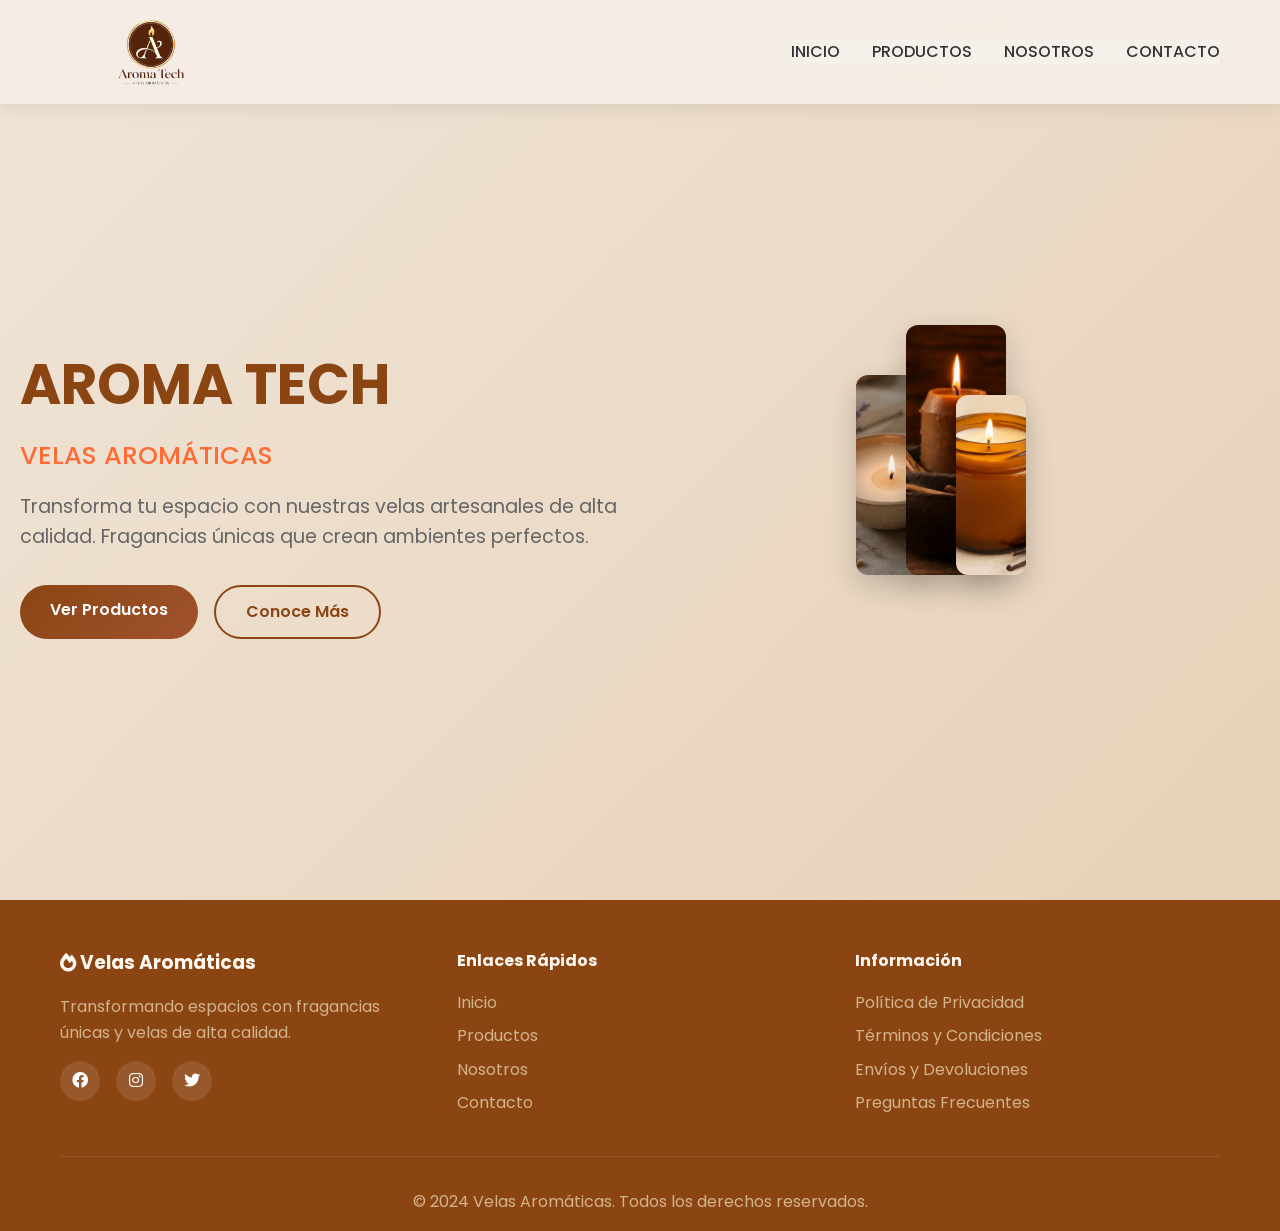
<file: index.html>
<!DOCTYPE html>
<html lang="es">
<head>
    <meta charset="UTF-8">
    <meta name="viewport" content="width=device-width, initial-scale=1.0">
    <title>Aroma Tech - Velas Aromáticas</title>
    <link rel="stylesheet" href="styles.css">
    <link href="https://fonts.googleapis.com/css2?family=Poppins:wght@300;400;500;600;700&display=swap" rel="stylesheet">
    <link rel="stylesheet" href="https://cdnjs.cloudflare.com/ajax/libs/font-awesome/6.0.0/css/all.min.css">
</head>
<body>
    <!-- Header -->
    <header class="header">
        <nav class="navbar">
            <div class="nav-container">
                <div class="logo">
                    <img src="imagenes/logo%20.png" alt="Aroma Tech - Velas Aromáticas">
                </div>
                <ul class="nav-menu">
                    <li><a href="index.html" class="nav-link">Inicio</a></li>
                    <li><a href="productos.html" class="nav-link">Productos</a></li>
                    <li><a href="nosotros.html" class="nav-link">Nosotros</a></li>
                    <li><a href="contacto.html" class="nav-link">Contacto</a></li>
                </ul>
                <div class="hamburger">
                    <span class="bar"></span>
                    <span class="bar"></span>
                    <span class="bar"></span>
                </div>
            </div>
        </nav>
    </header>

    <!-- Hero Section -->
    <section id="home" class="hero">
        <div class="hero-content">
            <h1>Aroma Tech</h1>
            <h2 class="hero-subtitle">Velas Aromáticas</h2>
            <p>Transforma tu espacio con nuestras velas artesanales de alta calidad. Fragancias únicas que crean ambientes perfectos.</p>
            <div class="hero-buttons">
                <a href="productos.html" class="btn btn-primary">Ver Productos</a>
                <a href="nosotros.html" class="btn btn-secondary">Conoce Más</a>
            </div>
        </div>
        <div class="hero-image">
            <div class="candle-showcase">
                <img class="candle candle-1" src="imagenes/WhatsApp%20Image%202026-10-13%20at%2014.30.27.jpeg" alt="Vela aromática artesanal encendida">
                <img class="candle candle-2" src="imagenes/WhatsApp%20Image%202026-10-13%20at%2014.30.28%20(1).jpeg" alt="Vela de lavanda en recipiente artesanal">
                <img class="candle candle-3" src="imagenes/WhatsApp%20Image%202026-10-13%20at%2014.30.28.jpeg" alt="Vela aromática en frasco ámbar">
            </div>
        </div>
    </section>

    <!-- Footer -->
    <footer class="footer">
        <div class="container">
            <div class="footer-content">
                <div class="footer-section">
                    <h3><i class="fas fa-fire"></i> Velas Aromáticas</h3>
                    <p>Transformando espacios con fragancias únicas y velas de alta calidad.</p>
                    <div class="social-links">
                        <a href="#"><i class="fab fa-facebook"></i></a>
                        <a href="#"><i class="fab fa-instagram"></i></a>
                        <a href="#"><i class="fab fa-twitter"></i></a>
                    </div>
                </div>
                <div class="footer-section">
                    <h4>Enlaces Rápidos</h4>
                    <ul>
                        <li><a href="index.html">Inicio</a></li>
                        <li><a href="productos.html">Productos</a></li>
                        <li><a href="nosotros.html">Nosotros</a></li>
                        <li><a href="contacto.html">Contacto</a></li>
                    </ul>
                </div>
                <div class="footer-section">
                    <h4>Información</h4>
                    <ul>
                        <li><a href="#">Política de Privacidad</a></li>
                        <li><a href="#">Términos y Condiciones</a></li>
                        <li><a href="#">Envíos y Devoluciones</a></li>
                        <li><a href="#">Preguntas Frecuentes</a></li>
                    </ul>
                </div>
            </div>
            <div class="footer-bottom">
                <p>&copy; 2024 Velas Aromáticas. Todos los derechos reservados.</p>
            </div>
        </div>
    </footer>

</body>
</html>
</file>
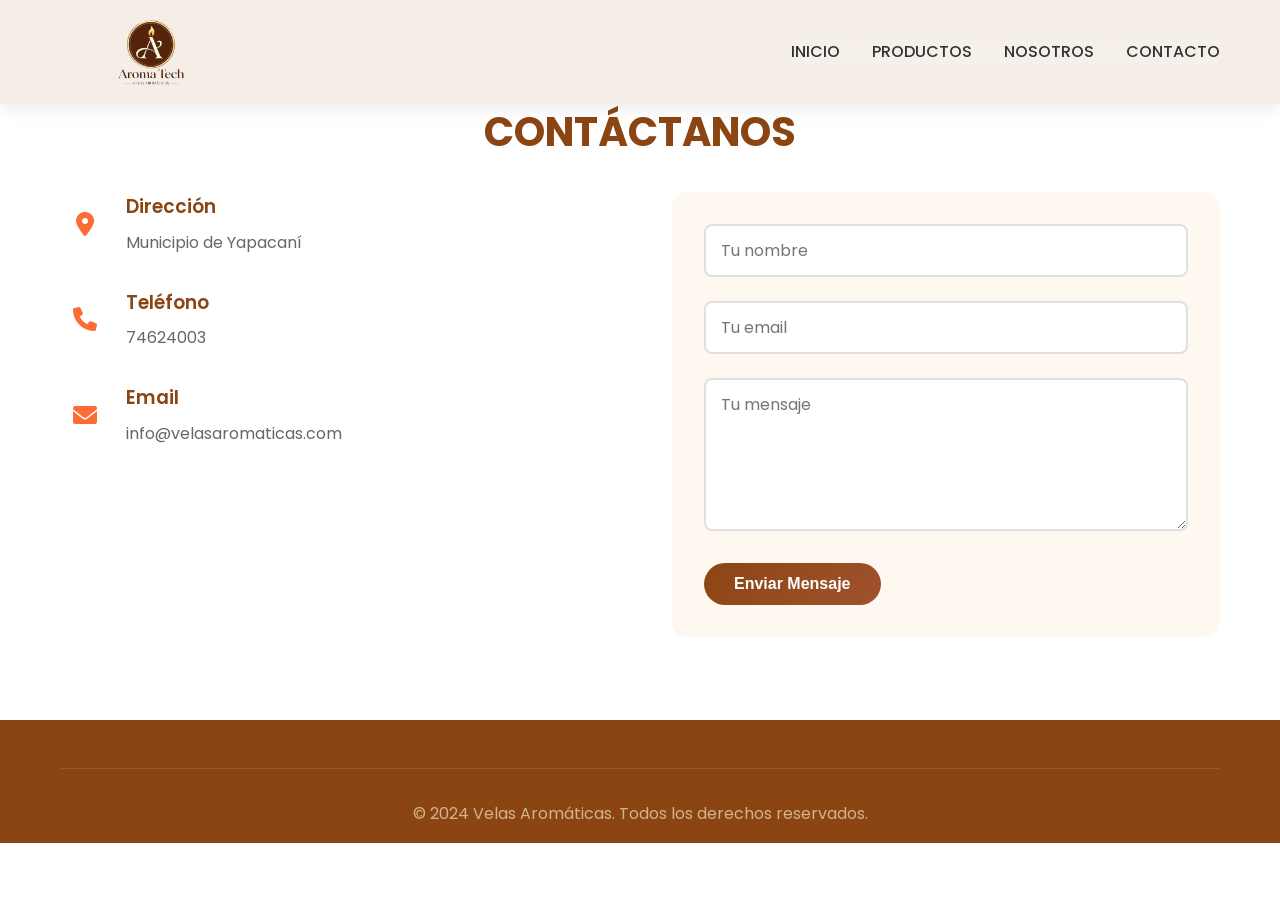
<file: contacto.html>
<!DOCTYPE html>
<html lang="es">
<head>
    <meta charset="UTF-8">
    <meta name="viewport" content="width=device-width, initial-scale=1.0">
    <title>Contacto - Aroma Tech</title>
    <link rel="stylesheet" href="styles.css">
    <link href="https://fonts.googleapis.com/css2?family=Poppins:wght@300;400;500;600;700&display=swap" rel="stylesheet">
    <link rel="stylesheet" href="https://cdnjs.cloudflare.com/ajax/libs/font-awesome/6.0.0/css/all.min.css">
</head>
<body>
    <header class="header"><nav class="navbar"><div class="nav-container">
        <div class="logo"><img src="imagenes/logo%20.png" alt="Aroma Tech - Velas Aromáticas"></div>
        <ul class="nav-menu"><li><a href="index.html" class="nav-link">Inicio</a></li><li><a href="productos.html" class="nav-link">Productos</a></li><li><a href="nosotros.html" class="nav-link">Nosotros</a></li><li><a href="contacto.html" class="nav-link">Contacto</a></li></ul>
        <div class="hamburger"><span class="bar"></span><span class="bar"></span><span class="bar"></span></div>
    </div></nav></header>

    <main class="contact-section page-content"><div class="container"><h1 class="section-title">Contáctanos</h1><div class="contact-content">
        <div class="contact-info"><div class="contact-item"><i class="fas fa-map-marker-alt"></i><div><h3>Dirección</h3><p>Municipio de Yapacaní</p></div></div><div class="contact-item"><i class="fas fa-phone"></i><div><h3>Teléfono</h3><p>74624003</p></div></div><div class="contact-item"><i class="fas fa-envelope"></i><div><h3>Email</h3><p>info@velasaromaticas.com</p></div></div></div>
        <form class="contact-form"><div class="form-group"><input type="text" name="name" placeholder="Tu nombre" required></div><div class="form-group"><input type="email" name="email" placeholder="Tu email" required></div><div class="form-group"><textarea name="message" placeholder="Tu mensaje" rows="5" required></textarea></div><button type="submit" class="btn btn-primary">Enviar Mensaje</button></form>
    </div></div></main>

    <footer class="footer"><div class="container"><div class="footer-bottom"><p>&copy; 2024 Velas Aromáticas. Todos los derechos reservados.</p></div></div></footer>
    <script>document.querySelector('.hamburger').addEventListener('click', () => { document.querySelector('.nav-menu').classList.toggle('active'); }); document.querySelector('.contact-form').addEventListener('submit', event => { event.preventDefault(); alert('¡Mensaje enviado! Te contactaremos pronto.'); event.target.reset(); });</script>
</body>
</html>
</file>
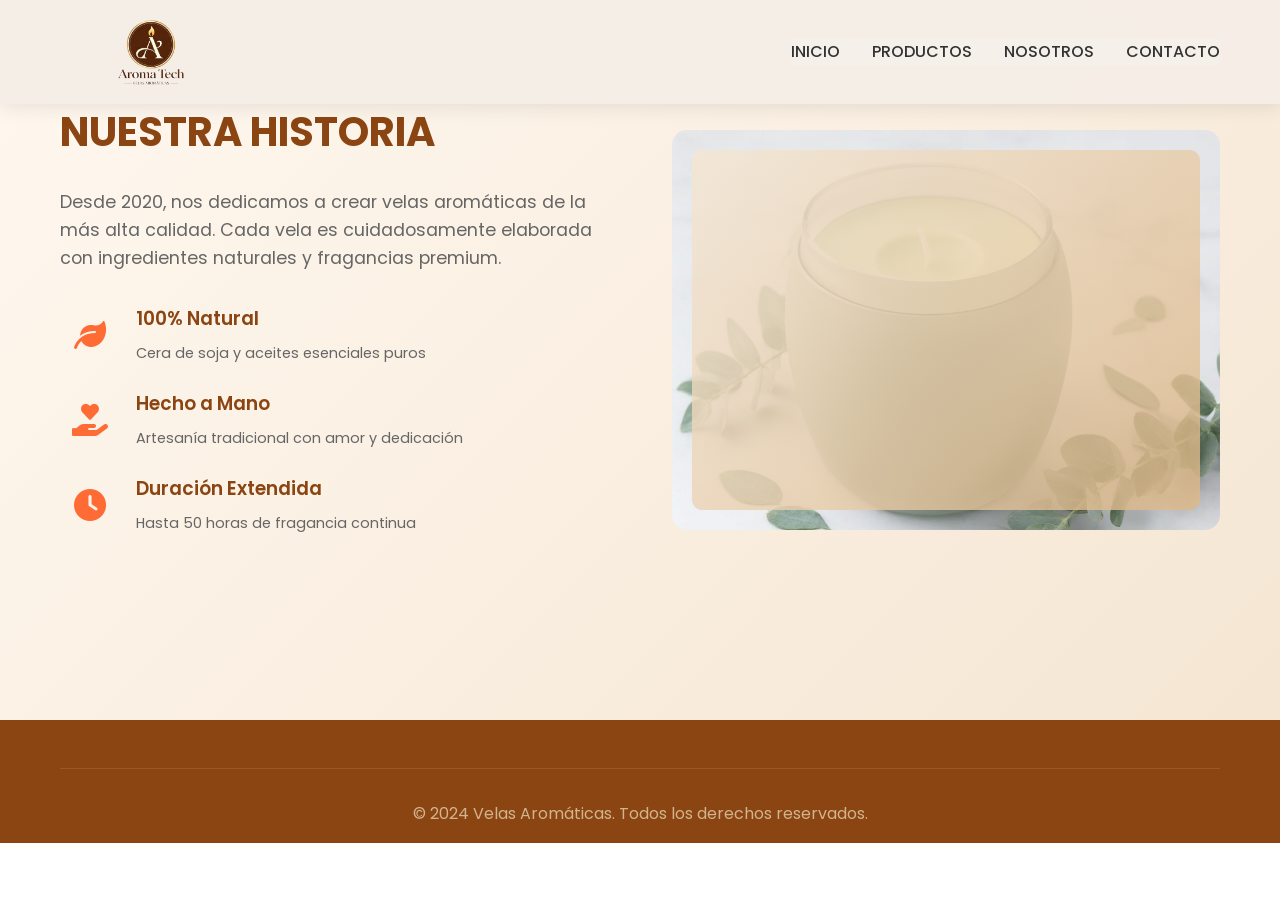
<file: nosotros.html>
<!DOCTYPE html>
<html lang="es">
<head>
    <meta charset="UTF-8">
    <meta name="viewport" content="width=device-width, initial-scale=1.0">
    <title>Nosotros - Aroma Tech</title>
    <link rel="stylesheet" href="styles.css">
    <link href="https://fonts.googleapis.com/css2?family=Poppins:wght@300;400;500;600;700&display=swap" rel="stylesheet">
    <link rel="stylesheet" href="https://cdnjs.cloudflare.com/ajax/libs/font-awesome/6.0.0/css/all.min.css">
</head>
<body>
    <header class="header"><nav class="navbar"><div class="nav-container">
        <div class="logo"><img src="imagenes/logo%20.png" alt="Aroma Tech - Velas Aromáticas"></div>
        <ul class="nav-menu">
            <li><a href="index.html" class="nav-link">Inicio</a></li><li><a href="productos.html" class="nav-link">Productos</a></li><li><a href="nosotros.html" class="nav-link">Nosotros</a></li><li><a href="contacto.html" class="nav-link">Contacto</a></li>
        </ul>
        <div class="hamburger"><span class="bar"></span><span class="bar"></span><span class="bar"></span></div>
    </div></nav></header>

    <main class="about-section page-content"><div class="container"><div class="about-content">
        <div class="about-text"><h1>Nuestra Historia</h1><p>Desde 2020, nos dedicamos a crear velas aromáticas de la más alta calidad. Cada vela es cuidadosamente elaborada con ingredientes naturales y fragancias premium.</p>
            <div class="features"><div class="feature"><i class="fas fa-leaf"></i><div><h3>100% Natural</h3><p>Cera de soja y aceites esenciales puros</p></div></div><div class="feature"><i class="fas fa-hand-holding-heart"></i><div><h3>Hecho a Mano</h3><p>Artesanía tradicional con amor y dedicación</p></div></div><div class="feature"><i class="fas fa-clock"></i><div><h3>Duración Extendida</h3><p>Hasta 50 horas de fragancia continua</p></div></div></div>
        </div><div class="about-image"><div class="workshop-image"><img src="imagenes/WhatsApp%20Image%202026-10-13%20at%2014.30.30.jpeg" alt="Vela artesanal amarilla con aroma cálido"></div></div>
    </div></div></main>

    <footer class="footer"><div class="container"><div class="footer-bottom"><p>&copy; 2024 Velas Aromáticas. Todos los derechos reservados.</p></div></div></footer>
    <script>document.querySelector('.hamburger').addEventListener('click', () => { document.querySelector('.nav-menu').classList.toggle('active'); });</script>
</body>
</html>
</file>
<file: styles.css>
/* Reset and Base Styles */
* {
    margin: 0;
    padding: 0;
    box-sizing: border-box;
}

body {
    font-family: 'Poppins', sans-serif;
    line-height: 1.6;
    color: #333;
    overflow-x: hidden;
}

.container {
    max-width: 1200px;
    margin: 0 auto;
    padding: 0 20px;
}

.page-content {
    padding-top: 150px;
    min-height: calc(100vh - 180px);
}

/* Header Styles */
.header {
    position: fixed;
    top: 0;
    width: 100%;
    background: rgba(255, 255, 255, 0.95);
    backdrop-filter: blur(10px);
    z-index: 1000;
    box-shadow: 0 2px 20px rgba(0, 0, 0, 0.1);
}

.navbar {
    padding: 1rem 0;
}

.nav-container {
    max-width: 1200px;
    margin: 0 auto;
    padding: 0 20px;
    display: flex;
    justify-content: space-between;
    align-items: center;
}

.logo h2 {
    color: #8B4513;
    font-weight: 700;
    font-size: 1.5rem;
}

.logo img {
    width: 180px;
    height: 72px;
    object-fit: contain;
    display: block;
}

.logo i {
    color: #FF6B35;
    margin-right: 0.5rem;
}

.nav-menu {
    display: flex;
    list-style: none;
    gap: 2rem;
}

.nav-link {
    text-decoration: none;
    color: #333;
    font-weight: 500;
    text-transform: uppercase;
    transition: color 0.3s ease;
    position: relative;
}

.nav-link:hover {
    color: #8B4513;
}

.nav-link::after {
    content: '';
    position: absolute;
    width: 0;
    height: 2px;
    bottom: -5px;
    left: 0;
    background-color: #8B4513;
    transition: width 0.3s ease;
}

.nav-link:hover::after {
    width: 100%;
}

.cart-link {
    position: relative;
}

.cart-count {
    position: absolute;
    top: -8px;
    right: -8px;
    background: #FF6B35;
    color: white;
    border-radius: 50%;
    width: 20px;
    height: 20px;
    font-size: 0.8rem;
    display: flex;
    align-items: center;
    justify-content: center;
}

.hamburger {
    display: none;
    flex-direction: column;
    cursor: pointer;
}

.bar {
    width: 25px;
    height: 3px;
    background: #333;
    margin: 3px 0;
    transition: 0.3s;
}

/* Hero Section */
.hero {
    min-height: 100vh;
    display: flex;
    align-items: center;
    background: linear-gradient(135deg, #FFF8F0 0%, #F5E6D3 100%);
    padding: 100px 20px 50px;
}

.hero-content {
    flex: 1;
    max-width: 600px;
    margin-right: 2rem;
    transform: translateY(20px);
}

.hero h1 {
    font-size: 3.5rem;
    font-weight: 700;
    color: #8B4513;
    margin-bottom: 1rem;
    line-height: 1.2;
    text-transform: uppercase;
}

.hero-subtitle {
    font-size: 1.6rem;
    font-weight: 500;
    color: #FF6B35;
    margin-bottom: 1rem;
    text-transform: uppercase;
}

.hero p {
    font-size: 1.2rem;
    color: #666;
    margin-bottom: 2rem;
    line-height: 1.6;
}

.hero-buttons {
    display: flex;
    gap: 1rem;
    flex-wrap: wrap;
}

.btn {
    padding: 12px 30px;
    border: none;
    border-radius: 50px;
    font-weight: 600;
    text-decoration: none;
    display: inline-block;
    transition: all 0.3s ease;
    cursor: pointer;
    font-size: 1rem;
}

.btn-primary {
    background: linear-gradient(135deg, #8B4513 0%, #A0522D 100%);
    color: white;
}

.btn-primary:hover {
    transform: translateY(-2px);
    box-shadow: 0 10px 25px rgba(139, 69, 19, 0.3);
}

.btn-secondary {
    background: transparent;
    color: #8B4513;
    border: 2px solid #8B4513;
}

.btn-secondary:hover {
    background: #8B4513;
    color: white;
    transform: translateY(-2px);
}

.hero-image {
    flex: 1;
    display: flex;
    justify-content: center;
    align-items: center;
}

.candle-showcase {
    position: relative;
    width: 300px;
    height: 400px;
}

.candle {
    position: absolute;
    object-fit: cover;
    border-radius: 12px;
    box-shadow: 0 10px 30px rgba(0, 0, 0, 0.2);
    animation: float 3s ease-in-out infinite;
}

.candle-1 {
    width: 80px;
    height: 200px;
    left: 50px;
    top: 100px;
    animation-delay: 0s;
}

.candle-2 {
    width: 100px;
    height: 250px;
    left: 100px;
    top: 50px;
    animation-delay: 1s;
}

.candle-3 {
    width: 70px;
    height: 180px;
    left: 150px;
    top: 120px;
    animation-delay: 2s;
}

@keyframes float {
    0%, 100% { transform: translateY(0px); }
    50% { transform: translateY(-20px); }
}

/* Products Section */
.products-section {
    background: #fff;
}

.section-title {
    text-align: center;
    font-size: 2.5rem;
    color: #8B4513;
    margin-bottom: 3rem;
    font-weight: 700;
    text-transform: uppercase;
    transform: translateY(20px);
}

.products-filter {
    display: flex;
    justify-content: center;
    gap: 1rem;
    margin-bottom: 3rem;
    flex-wrap: wrap;
}

.filter-btn {
    padding: 10px 25px;
    border: 2px solid #8B4513;
    background: transparent;
    color: #8B4513;
    border-radius: 25px;
    cursor: pointer;
    transition: all 0.3s ease;
    font-weight: 500;
}

.filter-btn.active,
.filter-btn:hover {
    background: #8B4513;
    color: white;
}

.products-grid {
    display: grid;
    grid-template-columns: repeat(auto-fit, minmax(280px, 1fr));
    gap: 2rem;
    margin-top: 2rem;
}

.product-card {
    background: white;
    border-radius: 15px;
    overflow: hidden;
    box-shadow: 0 10px 30px rgba(0, 0, 0, 0.1);
    transition: all 0.3s ease;
    cursor: pointer;
}

.product-card:hover {
    transform: translateY(-10px);
    box-shadow: 0 20px 40px rgba(0, 0, 0, 0.15);
}

.product-image {
    height: 250px;
    background: linear-gradient(135deg, #F5E6D3 0%, #DEB887 100%);
    position: relative;
    overflow: hidden;
}

.product-image img,
.product-detail-image img,
.cart-item-image img {
    width: 100%;
    height: 100%;
    object-fit: cover;
    display: block;
}

.product-image::before {
    content: '';
    position: absolute;
    top: 50%;
    left: 50%;
    transform: translate(-50%, -50%);
    width: 100px;
    height: 200px;
    background: linear-gradient(135deg, #FFE4B5 0%, #DEB887 100%);
    border-radius: 50px 50px 10px 10px;
    box-shadow: inset 0 5px 15px rgba(0, 0, 0, 0.2);
    display: none;
}

/* Slightly darker page surfaces */
.header {
    background: rgba(245, 238, 230, 0.95);
}

.hero,
.about-section {
    background: linear-gradient(135deg, #F0E5D8 0%, #E7D1B7 100%);
}

.products-section,
.contact-section,
.product-card,
.modal-content,
.nav-menu {
    background: #F5F0EA;
}

.contact-form {
    background: #EADBCB;
}

.product-image,
.product-detail-image,
.workshop-image {
    background: linear-gradient(135deg, #E8D6C0 0%, #CBAA82 100%);
}

.product-info {
    padding: 1.5rem;
}

.product-category {
    color: #FF6B35;
    font-size: 0.9rem;
    font-weight: 500;
    text-transform: uppercase;
    letter-spacing: 1px;
}

.product-name {
    font-size: 1.3rem;
    font-weight: 600;
    color: #333;
    margin: 0.5rem 0;
}

.product-description {
    color: #666;
    font-size: 0.9rem;
    margin-bottom: 1rem;
    line-height: 1.5;
}

.product-price {
    font-size: 1.5rem;
    font-weight: 700;
    color: #8B4513;
    margin-bottom: 1rem;
}

.add-to-cart {
    width: 100%;
    padding: 12px;
    background: linear-gradient(135deg, #8B4513 0%, #A0522D 100%);
    color: white;
    border: none;
    border-radius: 8px;
    font-weight: 600;
    cursor: pointer;
    transition: all 0.3s ease;
}

.add-to-cart:hover {
    transform: translateY(-2px);
    box-shadow: 0 5px 15px rgba(139, 69, 19, 0.3);
}

/* About Section */
.about-section {
    padding: 80px 0;
    background: linear-gradient(135deg, #FFF8F0 0%, #F5E6D3 100%);
}

.about-content {
    display: grid;
    grid-template-columns: 1fr 1fr;
    gap: 4rem;
    align-items: start;
}

.about-text {
    transform: translateY(20px);
}

.about-text h1 {
    font-size: 2.5rem;
    color: #8B4513;
    margin-bottom: 1.5rem;
    font-weight: 700;
    text-transform: uppercase;
}

.about-image {
    transform: translateY(50px);
}

.about-text p {
    font-size: 1.1rem;
    color: #666;
    margin-bottom: 2rem;
    line-height: 1.6;
}

.features {
    display: grid;
    gap: 1.5rem;
}

.feature {
    display: flex;
    align-items: center;
    gap: 1rem;
}

.feature i {
    font-size: 2rem;
    color: #FF6B35;
    width: 60px;
    text-align: center;
}

.feature h3 {
    color: #8B4513;
    font-weight: 600;
    margin-bottom: 0.5rem;
}

.feature p {
    color: #666;
    font-size: 0.9rem;
    margin: 0;
}

.workshop-image {
    height: 400px;
    background: linear-gradient(135deg, #DEB887 0%, #D2B48C 100%);
    border-radius: 15px;
    position: relative;
    overflow: hidden;
}

.workshop-image img {
    width: 100%;
    height: 100%;
    object-fit: cover;
    display: block;
}

.workshop-image::before {
    content: '';
    position: absolute;
    top: 20px;
    left: 20px;
    right: 20px;
    bottom: 20px;
    background: linear-gradient(135deg, #F5E6D3 0%, #DEB887 100%);
    border-radius: 10px;
    opacity: 0.8;
}

/* Contact Section */
.contact-section {
    padding: 80px 0;
    background: white;
}

.contact-content {
    display: grid;
    grid-template-columns: 1fr 1fr;
    gap: 4rem;
    margin-top: 3rem;
}

.contact-item {
    display: flex;
    align-items: center;
    gap: 1rem;
    margin-bottom: 2rem;
}

.contact-item i {
    font-size: 1.5rem;
    color: #FF6B35;
    width: 50px;
    text-align: center;
}

.contact-item h3 {
    color: #8B4513;
    font-weight: 600;
    margin-bottom: 0.5rem;
}

.contact-item p {
    color: #666;
    margin: 0;
}

.contact-form {
    background: #FFF8F0;
    padding: 2rem;
    border-radius: 15px;
}

.form-group {
    margin-bottom: 1.5rem;
}

.form-group input,
.form-group textarea {
    width: 100%;
    padding: 12px 15px;
    border: 2px solid #E0E0E0;
    border-radius: 8px;
    font-size: 1rem;
    transition: border-color 0.3s ease;
    font-family: inherit;
}

.form-group input:focus,
.form-group textarea:focus {
    outline: none;
    border-color: #8B4513;
}

.form-group textarea {
    resize: vertical;
    min-height: 120px;
}

/* Footer */
.footer {
    background: #8B4513;
    color: white;
    padding: 3rem 0 1rem;
}

.footer-content {
    display: grid;
    grid-template-columns: repeat(auto-fit, minmax(250px, 1fr));
    gap: 2rem;
    margin-bottom: 2rem;
}

.footer-section h3,
.footer-section h4 {
    margin-bottom: 1rem;
    color: #FFF8F0;
}

.footer-section p {
    color: #D2B48C;
    line-height: 1.6;
    margin-bottom: 1rem;
}

.footer-section ul {
    list-style: none;
}

.footer-section ul li {
    margin-bottom: 0.5rem;
}

.footer-section ul li a {
    color: #D2B48C;
    text-decoration: none;
    transition: color 0.3s ease;
}

.footer-section ul li a:hover {
    color: #FFF8F0;
}

.social-links {
    display: flex;
    gap: 1rem;
}

.social-links a {
    display: inline-block;
    width: 40px;
    height: 40px;
    background: rgba(255, 255, 255, 0.1);
    border-radius: 50%;
    text-align: center;
    line-height: 40px;
    color: white;
    transition: all 0.3s ease;
}

.social-links a:hover {
    background: #FF6B35;
    transform: translateY(-2px);
}

.footer-bottom {
    text-align: center;
    padding-top: 2rem;
    border-top: 1px solid rgba(255, 255, 255, 0.1);
    color: #D2B48C;
}

/* Modal Styles */
.modal {
    display: none;
    position: fixed;
    z-index: 2000;
    left: 0;
    top: 0;
    width: 100%;
    height: 100%;
    background-color: rgba(0, 0, 0, 0.5);
    backdrop-filter: blur(5px);
}

.modal-content {
    background-color: white;
    margin: 5% auto;
    padding: 0;
    border-radius: 15px;
    width: 90%;
    max-width: 600px;
    max-height: 80vh;
    overflow-y: auto;
    box-shadow: 0 20px 60px rgba(0, 0, 0, 0.3);
}

.modal-header {
    padding: 1.5rem;
    border-bottom: 1px solid #E0E0E0;
    display: flex;
    justify-content: space-between;
    align-items: center;
}

.modal-header h2 {
    color: #8B4513;
    margin: 0;
}

.close {
    color: #aaa;
    font-size: 28px;
    font-weight: bold;
    cursor: pointer;
    transition: color 0.3s ease;
}

.close:hover {
    color: #8B4513;
}

.modal-body {
    padding: 1.5rem;
}

.modal-footer {
    padding: 1.5rem;
    border-top: 1px solid #E0E0E0;
    display: flex;
    gap: 1rem;
    justify-content: flex-end;
}

.cart-item {
    display: flex;
    align-items: center;
    gap: 1rem;
    padding: 1rem 0;
    border-bottom: 1px solid #E0E0E0;
}

.cart-item:last-child {
    border-bottom: none;
}

.cart-item-image {
    width: 60px;
    height: 60px;
    background: linear-gradient(135deg, #F5E6D3 0%, #DEB887 100%);
    border-radius: 8px;
    position: relative;
}

.cart-item-image img {
    border-radius: 8px;
}

.cart-item-image::before {
    content: '';
    position: absolute;
    top: 50%;
    left: 50%;
    transform: translate(-50%, -50%);
    width: 20px;
    height: 40px;
    background: linear-gradient(135deg, #FFE4B5 0%, #DEB887 100%);
    border-radius: 10px 10px 2px 2px;
}

.cart-item-info {
    flex: 1;
}

.cart-item-name {
    font-weight: 600;
    color: #333;
    margin-bottom: 0.25rem;
}

.cart-item-price {
    color: #8B4513;
    font-weight: 600;
}

.cart-item-controls {
    display: flex;
    align-items: center;
    gap: 0.5rem;
}

.quantity-btn {
    width: 30px;
    height: 30px;
    border: 1px solid #E0E0E0;
    background: white;
    border-radius: 4px;
    cursor: pointer;
    display: flex;
    align-items: center;
    justify-content: center;
    transition: all 0.3s ease;
}

.quantity-btn:hover {
    background: #8B4513;
    color: white;
}

.quantity {
    min-width: 40px;
    text-align: center;
    font-weight: 600;
}

.remove-item {
    background: #FF6B35;
    color: white;
    border: none;
    padding: 5px 10px;
    border-radius: 4px;
    cursor: pointer;
    font-size: 0.8rem;
    transition: all 0.3s ease;
}

.remove-item:hover {
    background: #E55A2B;
}

.cart-total {
    text-align: right;
    margin-top: 1rem;
    padding-top: 1rem;
    border-top: 2px solid #8B4513;
}

.cart-total h3 {
    color: #8B4513;
    font-size: 1.5rem;
}

.empty-cart {
    text-align: center;
    padding: 2rem;
    color: #666;
}

.empty-cart i {
    font-size: 3rem;
    color: #E0E0E0;
    margin-bottom: 1rem;
}

/* Product Detail Modal */
.product-modal-content {
    max-width: 800px;
}

.product-detail {
    display: grid;
    grid-template-columns: 1fr 1fr;
    gap: 2rem;
    padding: 2rem;
}

.product-detail-image {
    height: 400px;
    background: linear-gradient(135deg, #F5E6D3 0%, #DEB887 100%);
    border-radius: 15px;
    position: relative;
    overflow: hidden;
}

.product-detail-image::before {
    content: '';
    position: absolute;
    top: 50%;
    left: 50%;
    transform: translate(-50%, -50%);
    width: 120px;
    height: 300px;
    background: linear-gradient(135deg, #FFE4B5 0%, #DEB887 100%);
    border-radius: 60px 60px 15px 15px;
    box-shadow: inset 0 10px 30px rgba(0, 0, 0, 0.2);
    display: none;
}

.product-detail-info h2 {
    color: #8B4513;
    font-size: 2rem;
    margin-bottom: 1rem;
}

.product-detail-category {
    color: #FF6B35;
    font-weight: 500;
    text-transform: uppercase;
    letter-spacing: 1px;
    margin-bottom: 1rem;
}

.product-detail-price {
    font-size: 2.5rem;
    font-weight: 700;
    color: #8B4513;
    margin-bottom: 1.5rem;
}

.product-detail-description {
    color: #666;
    line-height: 1.6;
    margin-bottom: 2rem;
}

.product-detail-features {
    margin-bottom: 2rem;
}

.product-detail-features h4 {
    color: #8B4513;
    margin-bottom: 1rem;
}

.product-detail-features ul {
    list-style: none;
    padding: 0;
}

.product-detail-features li {
    padding: 0.5rem 0;
    color: #666;
    position: relative;
    padding-left: 1.5rem;
}

.product-detail-features li::before {
    content: '✓';
    position: absolute;
    left: 0;
    color: #FF6B35;
    font-weight: bold;
}

/* Responsive Design */
@media (max-width: 768px) {
    .hamburger {
        display: flex;
    }

    .nav-menu {
        position: fixed;
        left: -100%;
        top: 70px;
        flex-direction: column;
        background-color: white;
        width: 100%;
        text-align: center;
        transition: 0.3s;
        box-shadow: 0 10px 27px rgba(0, 0, 0, 0.05);
        padding: 2rem 0;
    }

    .nav-menu.active {
        left: 0;
    }

    .nav-menu li {
        margin: 1rem 0;
    }

    .hero {
        flex-direction: column;
        text-align: center;
        padding: 120px 20px 50px;
    }

    .hero-content {
        margin-right: 0;
        margin-bottom: 2rem;
    }

    .hero h1 {
        font-size: 2.5rem;
    }

    .hero-buttons {
        justify-content: center;
    }

    .about-content {
        grid-template-columns: 1fr;
        gap: 2rem;
    }

    .contact-content {
        grid-template-columns: 1fr;
        gap: 2rem;
    }

    .product-detail {
        grid-template-columns: 1fr;
    }

    .modal-content {
        margin: 10% auto;
        width: 95%;
    }

    .modal-footer {
        flex-direction: column;
    }

    .products-filter {
        gap: 0.5rem;
    }

    .filter-btn {
        padding: 8px 20px;
        font-size: 0.9rem;
    }
}

@media (max-width: 480px) {
    .hero h1 {
        font-size: 2rem;
    }

    .hero p {
        font-size: 1rem;
    }

    .section-title {
        font-size: 2rem;
    }

    .products-grid {
        grid-template-columns: 1fr;
    }

    .btn {
        padding: 10px 25px;
        font-size: 0.9rem;
    }

    .candle-showcase {
        width: 250px;
        height: 300px;
    }

    .candle-1 {
        width: 60px;
        height: 150px;
        left: 30px;
        top: 80px;
    }

    .candle-2 {
        width: 80px;
        height: 200px;
        left: 70px;
        top: 30px;
    }

    .candle-3 {
        width: 50px;
        height: 130px;
        left: 120px;
        top: 90px;
    }
}

/* Loading Animation */
.loading {
    display: inline-block;
    width: 20px;
    height: 20px;
    border: 3px solid rgba(139, 69, 19, 0.3);
    border-radius: 50%;
    border-top-color: #8B4513;
    animation: spin 1s ease-in-out infinite;
}

@keyframes spin {
    to { transform: rotate(360deg); }
}

/* Success Message */
.success-message {
    background: #4CAF50;
    color: white;
    padding: 1rem;
    border-radius: 8px;
    margin: 1rem 0;
    text-align: center;
    display: none;
}

/* Error Message */
.error-message {
    background: #f44336;
    color: white;
    padding: 1rem;
    border-radius: 8px;
    margin: 1rem 0;
    text-align: center;
    display: none;
}

/* Responsive layout improvements */
@media (max-width: 1024px) {
    .nav-menu {
        gap: 1rem;
    }

    .hero {
        gap: 1rem;
    }

    .hero-content {
        margin-right: 0;
    }

    .about-content,
    .contact-content {
        gap: 2rem;
    }
}

@media (max-width: 768px) {
    .container,
    .nav-container {
        padding-left: 16px;
        padding-right: 16px;
    }

    .logo img {
        width: 145px;
        height: 58px;
    }

    .navbar {
        padding: 0.5rem 0;
    }

    .nav-menu {
        top: 66px;
        padding: 1rem 0;
    }

    .nav-menu li {
        margin: 0.75rem 0;
    }

    .page-content {
        padding-top: 105px;
    }

    .hero {
        min-height: auto;
        padding: 110px 16px 55px;
        gap: 0;
    }

    .hero-content {
        transform: translateY(10px);
        width: 100%;
    }

    .hero-subtitle {
        font-size: 1.35rem;
    }

    .hero p {
        font-size: 1rem;
    }

    .hero-image {
        width: 100%;
        margin-top: 1rem;
    }

    .candle-showcase {
        transform: scale(0.85);
        transform-origin: center top;
        margin-bottom: -55px;
    }

    .products-section,
    .about-section,
    .contact-section {
        padding: 50px 0;
    }

    .products-grid {
        grid-template-columns: repeat(2, minmax(0, 1fr));
        gap: 1rem;
    }

    .about-text,
    .about-image {
        transform: none;
    }

    .about-image {
        width: 100%;
    }

    .workshop-image {
        height: min(400px, 75vw);
    }

    .contact-content {
        margin-top: 2rem;
    }

    .contact-form {
        padding: 1.5rem;
    }

    .product-detail {
        padding: 1.25rem;
        gap: 1.25rem;
    }

    .product-detail-image {
        height: min(400px, 75vw);
    }

    .modal-content {
        margin: 8% auto;
        max-height: 84vh;
    }

    .modal-footer {
        gap: 0.75rem;
    }

    .modal-footer .btn {
        width: 100%;
        text-align: center;
    }

    .cart-item {
        align-items: flex-start;
        flex-wrap: wrap;
    }

    .cart-item-controls {
        margin-left: auto;
    }
}

@media (max-width: 480px) {
    .container,
    .nav-container {
        padding-left: 12px;
        padding-right: 12px;
    }

    .logo img {
        width: 120px;
        height: 50px;
    }

    .nav-menu {
        top: 58px;
    }

    .hero {
        padding-left: 12px;
        padding-right: 12px;
    }

    .hero h1 {
        font-size: 1.9rem;
    }

    .hero-subtitle {
        font-size: 1.15rem;
    }

    .hero-buttons {
        flex-direction: column;
        align-items: stretch;
    }

    .hero-buttons .btn {
        text-align: center;
    }

    .candle-showcase {
        transform: scale(0.75);
        margin-bottom: -75px;
    }

    .section-title,
    .about-text h1 {
        font-size: 1.75rem;
    }

    .products-grid {
        grid-template-columns: 1fr;
    }

    .product-info,
    .contact-form,
    .modal-body,
    .modal-header,
    .modal-footer {
        padding: 1rem;
    }

    .contact-item {
        align-items: flex-start;
    }

    .product-detail {
        padding: 1rem;
    }
}
</file>
